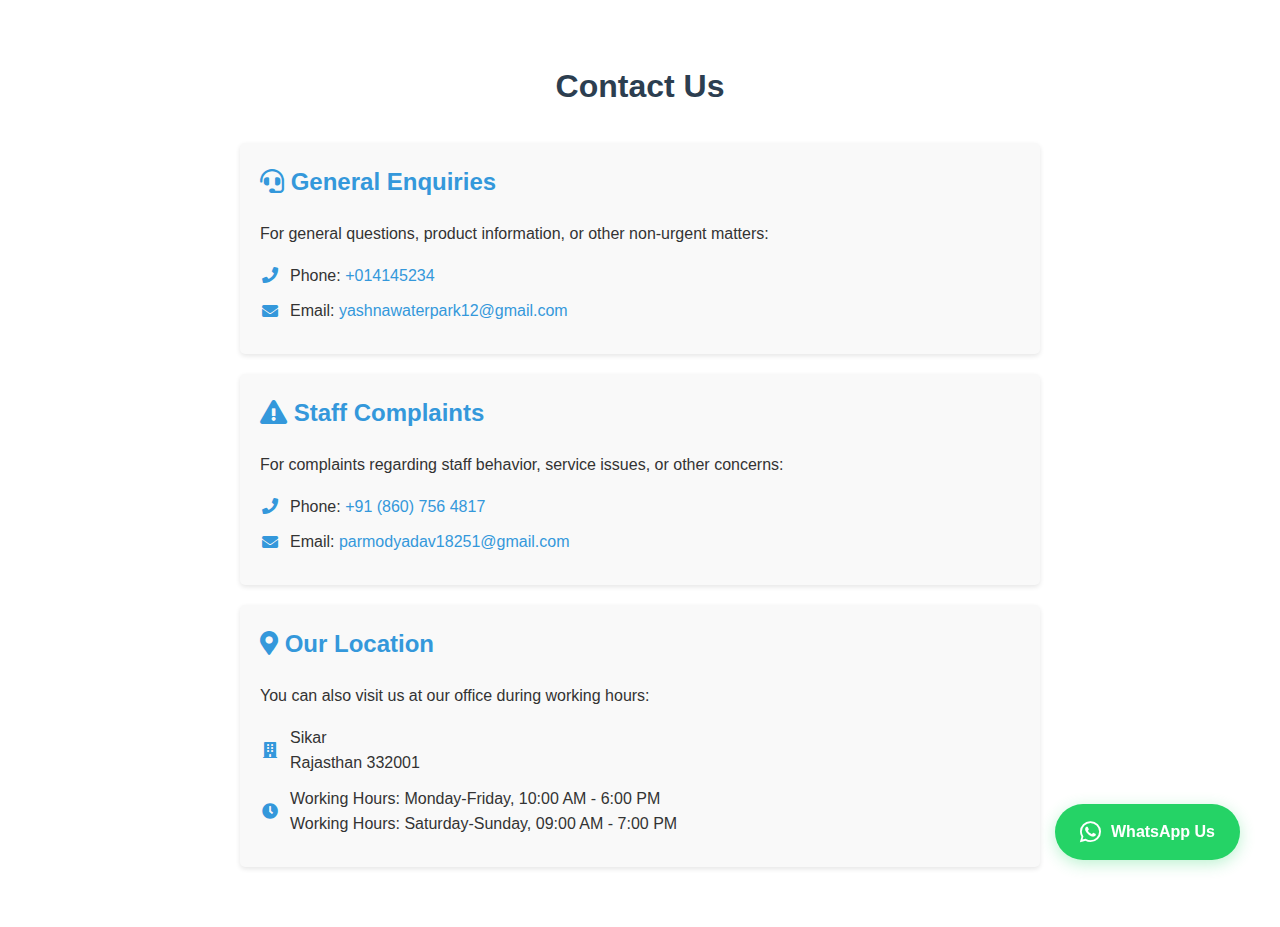
<file: templates/contact.html>
<!DOCTYPE html>
<html lang="en">
<head>
    <meta charset="UTF-8">
    <meta name="viewport" content="width=device-width, initial-scale=1.0">
    <title>Contact Us</title>
    <style>

        .whatsapp-enquiry {
            position: fixed;
            bottom: 40px;
            right: 40px;
            z-index: 9999;
        }

        .whatsapp-enquiry a {
            display: flex;
            align-items: center;
            gap: 10px;
            padding: 15px 25px;
            background-color: #25D366;
            color: white !important;
            border-radius: 30px;
            text-decoration: none;
            font-weight: 600;
            box-shadow: 0 4px 15px rgba(37, 211, 102, 0.3);
            transition: all 0.3s ease;
            transform: translateY(0);
            font-size: 16px;
            animation: pulse 2s infinite;
        }

        .whatsapp-enquiry a:hover {
            background-color: #128C7E;
            transform: translateY(-3px);
            box-shadow: 0 6px 20px rgba(18, 140, 126, 0.5);
        }

        .fa-whatsapp {
            font-size: 24px;
            transition: transform 0.3s ease;
        }

        .whatsapp-enquiry a:hover .fa-whatsapp {
            transform: rotate(15deg);
        }

        @keyframes pulse {
            0% { transform: scale(1); }
            50% { transform: scale(1.05); }
            100% { transform: scale(1); }
        }

        /* Mobile responsive */
        @media (max-width: 768px) {
            .whatsapp-enquiry {
                bottom: 20px;
                right: 20px;
            }
            
            .whatsapp-enquiry a {
                padding: 12px 20px;
                font-size: 14px;
            }
        }
        body {
            font-family: Arial, sans-serif;
            line-height: 1.6;
            margin: 0;
            padding: 20px;
            color: #333;
        }
        .container {
            max-width: 800px;
            margin: 0 auto;
            padding: 20px;
        }
        h1 {
            color: #2c3e50;
            text-align: center;
            margin-bottom: 30px;
        }
        .contact-section {
            background: #f9f9f9;
            padding: 20px;
            margin-bottom: 20px;
            border-radius: 5px;
            box-shadow: 0 2px 5px rgba(0,0,0,0.1);
        }
        .contact-section h2 {
            color: #3498db;
            margin-top: 0;
        }
        .contact-info {
            margin-top: 15px;
        }
        .contact-item {
            display: flex;
            align-items: center;
            margin-bottom: 10px;
        }
        .contact-item i {
            margin-right: 10px;
            color: #3498db;
            width: 20px;
            text-align: center;
        }
        a {
            color: #3498db;
            text-decoration: none;
        }
        a:hover {
            text-decoration: underline;
        }
    </style>
    <link rel="stylesheet" href="https://cdnjs.cloudflare.com/ajax/libs/font-awesome/5.15.3/css/all.min.css">
</head>
<body>
    <div class="container">
        <h1>Contact Us</h1>
        
        <div class="contact-section">
            <h2><i class="fas fa-headset"></i> General Enquiries</h2>
            <p>For general questions, product information, or other non-urgent matters:</p>
            <div class="contact-info">
                <div class="contact-item">
                    <i class="fas fa-phone"></i>
                    <span>Phone: <a href="tel:+014145234">+014145234</a></span>
                </div>
                <div class="contact-item">
                    <i class="fas fa-envelope"></i>
                    <span>Email: <a href="mailto:yashnawaterpark.com">yashnawaterpark12@gmail.com</a></span>
                </div>
            </div>
        </div>
        
        <div class="contact-section">
            <h2><i class="fas fa-exclamation-triangle"></i> Staff Complaints</h2>
            <p>For complaints regarding staff behavior, service issues, or other concerns:</p>
            <div class="contact-info">
                <div class="contact-item">
                    <i class="fas fa-phone"></i>
                    <span>Phone: <a href="tel:+918607564817">+91 (860) 756 4817</a></span>
                </div>
                <div class="contact-item">
                    <i class="fas fa-envelope"></i>
                    <span>Email: <a href="mailto:parmodyadav18251@gmail.com">parmodyadav18251@gmail.com </a></span>
                </div>
            </div>
        </div>
        <div class="whatsapp-enquiry">
            <a href="{{ url_for('whatsapp_contact_page') }}" target="_blank">
            <i class="fab fa-whatsapp"></i> WhatsApp Us
            </a>
        </div>
        
        <div class="contact-section">
            <h2><i class="fas fa-map-marker-alt"></i> Our Location</h2>
            <p>You can also visit us at our office during working hours:</p>
            <div class="contact-info">
                <div class="contact-item">
                    <i class="fas fa-building"></i>
<!--                     <span>Piprali Rd,Behind Allen Coaching,<br>Dhobiyon Ka Mohalla<br>Rajasthan 332001</span> -->
                    <span>Sikar<br>Rajasthan 332001</span>
                </div>
                <div class="contact-item">
                    <i class="fas fa-clock"></i>
                    <span>Working Hours: Monday-Friday, 10:00 AM - 6:00 PM <br>
                    Working Hours: Saturday-Sunday, 09:00 AM - 7:00 PM</span>
                </div>
            </div>
        </div>
    </div>
</body>
</html>
</file>
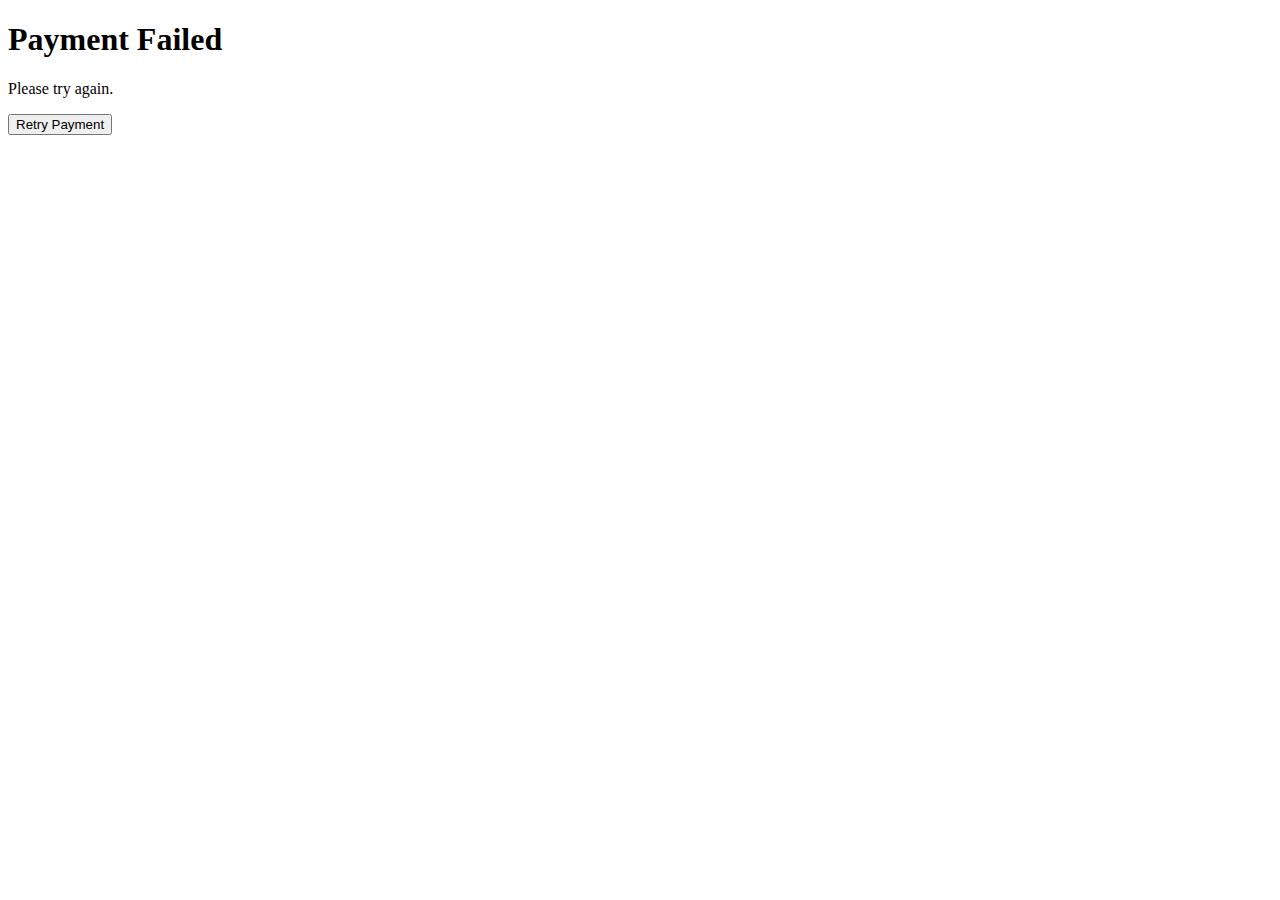
<file: templates/payment_failed.html>
<!DOCTYPE html>
<html lang="en">
<head>
    <meta charset="UTF-8">
    <meta name="viewport" content="width=device-width, initial-scale=1.0">
    <title>Payment Failed</title>
</head>
<body>
    <h1>Payment Failed</h1>
    <p>Please try again.</p>
    <button onclick="window.location.href='/payment'">Retry Payment</button>
</body>
</html>
</file>
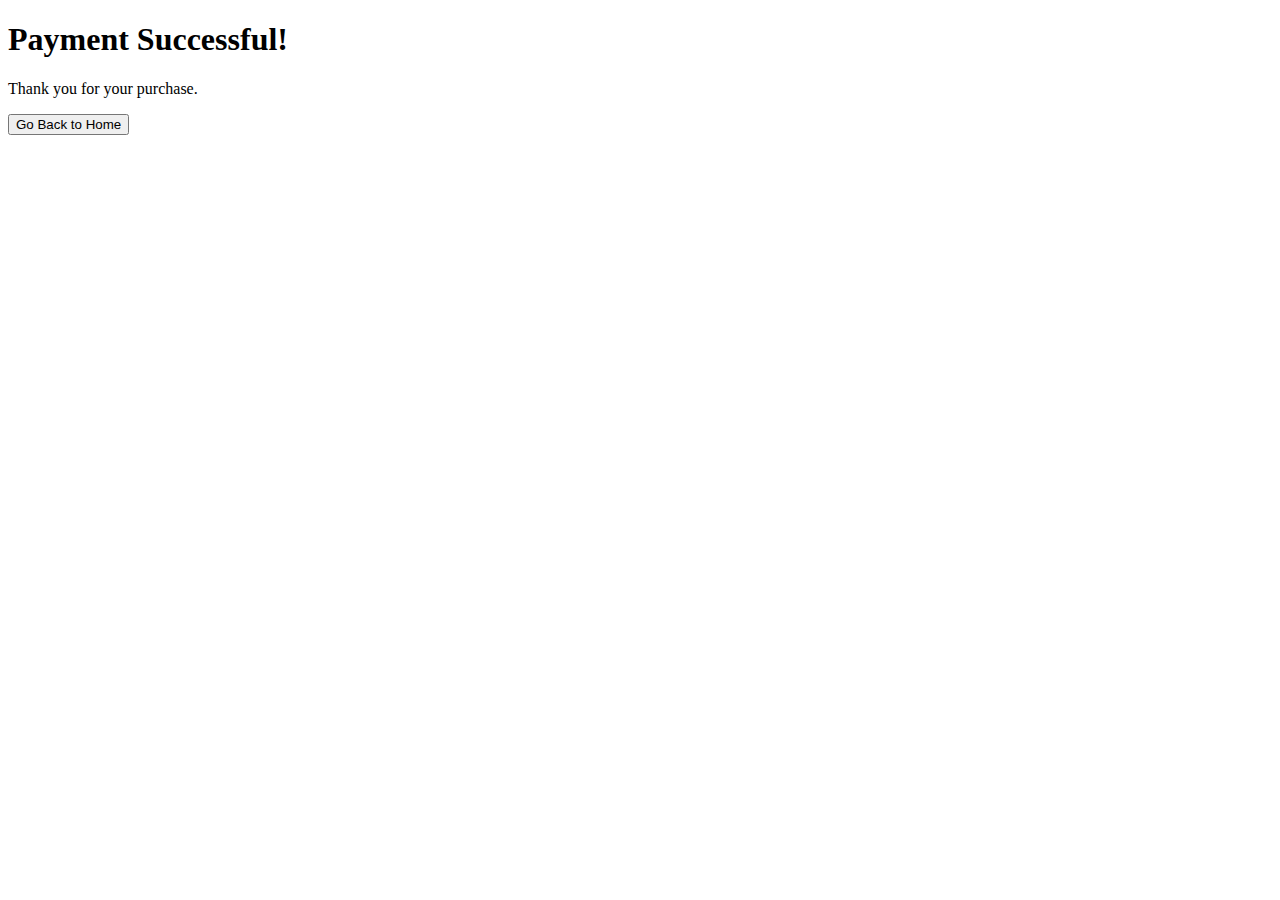
<file: templates/payment_success.html>
<!DOCTYPE html>
<html lang="en">
<head>
    <meta charset="UTF-8">
    <meta name="viewport" content="width=device-width, initial-scale=1.0">
    <title>Payment Successful</title>
</head>
<body>
    <h1>Payment Successful!</h1>
    <p>Thank you for your purchase.</p>
    <button onclick="window.location.href='/'">Go Back to Home</button>
</body>
</html>
</file>
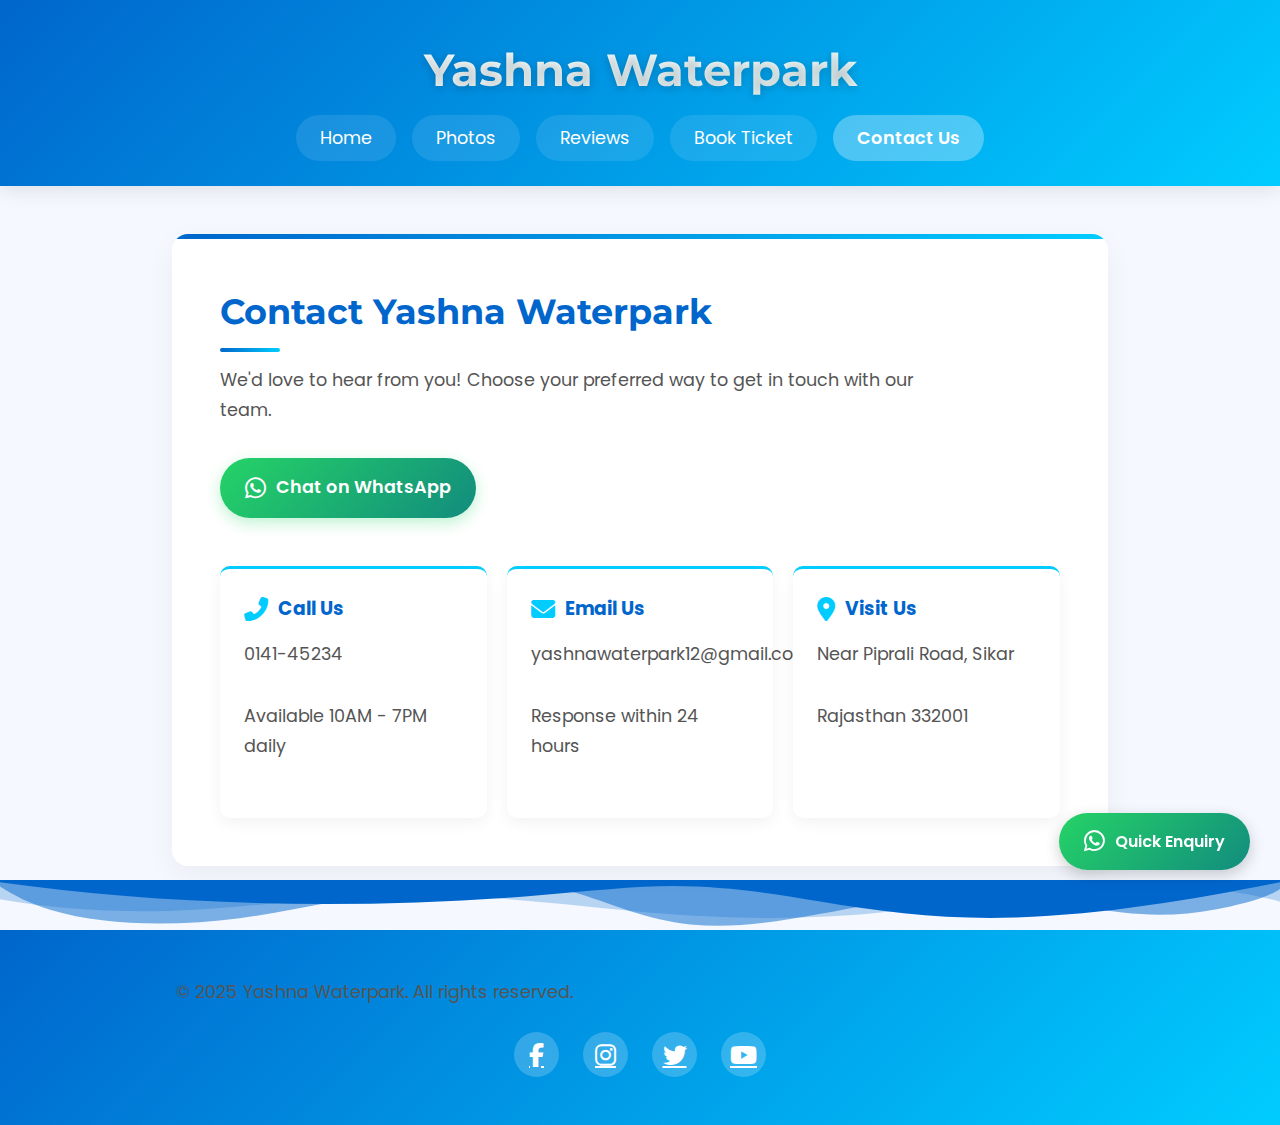
<file: templates/whatsapp_enquiry.html>
<!DOCTYPE html>
<html lang="en">
<head>
    <meta charset="UTF-8">
    <meta name="viewport" content="width=device-width, initial-scale=1.0">
    <title>Contact Us | Yashna Waterpark</title>
    <link rel="stylesheet" href="https://cdnjs.cloudflare.com/ajax/libs/font-awesome/6.4.0/css/all.min.css">
    <link href="https://fonts.googleapis.com/css2?family=Poppins:wght@300;400;600;700&family=Montserrat:wght@400;600;700&display=swap" rel="stylesheet">
    <style>
        :root {
            --primary: #0066cc;
            --secondary: #00ccff;
            --accent: #ff9a3c;
            --dark: #1a1a2e;
            --light: #f8f9fa;
            --transition: all 0.3s cubic-bezier(0.25, 0.8, 0.25, 1);
        }
        
        * {
            margin: 0;
            padding: 0;
            box-sizing: border-box;
        }
        
        body {
            font-family: 'Poppins', sans-serif;
            background-color: #f5f9ff;
            color: var(--dark);
            line-height: 1.7;
        }
        
        /* Header Styles */
        header {
            background: linear-gradient(135deg, var(--primary), var(--secondary));
            color: white;
            padding: 2rem 1.5rem;
            text-align: center;
            box-shadow: 0 4px 20px rgba(0,0,0,0.1);
            position: relative;
        }
        
        header h1 {
            font-family: 'Montserrat', sans-serif;
            font-size: 2.8rem;
            margin-bottom: 1rem;
            font-weight: 700;
            text-shadow: 0 2px 8px rgba(0,0,0,0.2);
            background: linear-gradient(to right, white, #e0f7fa);
            -webkit-background-clip: text;
            -webkit-text-fill-color: transparent;
        }
        
        /* Navigation */
        nav ul {
            display: flex;
            justify-content: center;
            list-style: none;
            flex-wrap: wrap;
            gap: 1rem;
        }
        
        nav ul li a {
            color: white;
            text-decoration: none;
            font-size: 1.1rem;
            padding: 0.7rem 1.5rem;
            transition: var(--transition);
            border-radius: 50px;
            background-color: rgba(255,255,255,0.1);
        }
        
        nav ul li a:hover {
            background-color: rgba(255,255,255,0.3);
            transform: translateY(-3px);
        }
        
        nav ul li a.active {
            background-color: rgba(255,255,255,0.3);
            font-weight: 600;
        }
        
        /* Main Content */
        main {
            max-width: 1000px;
            margin: 3rem auto;
            padding: 0 2rem;
        }
        
        .container {
            background-color: white;
            border-radius: 16px;
            padding: 3rem;
            box-shadow: 0 10px 30px rgba(0,0,0,0.05);
            position: relative;
            overflow: hidden;
        }
        
        .container::before {
            content: '';
            position: absolute;
            top: 0;
            left: 0;
            width: 100%;
            height: 5px;
            background: linear-gradient(to right, var(--primary), var(--secondary));
        }
        
        h2 {
            font-family: 'Montserrat', sans-serif;
            font-size: 2.2rem;
            color: var(--primary);
            margin-bottom: 1.5rem;
            position: relative;
        }
        
        h2::after {
            content: '';
            position: absolute;
            bottom: -10px;
            left: 0;
            width: 60px;
            height: 4px;
            background: linear-gradient(to right, var(--primary), var(--secondary));
            border-radius: 2px;
        }
        
        p {
            font-size: 1.1rem;
            color: #555;
            margin-bottom: 2rem;
            max-width: 700px;
        }
        
        /* WhatsApp Direct Link */
        .whatsapp-direct {
            margin: 2rem 0;
        }
        
        .whatsapp-btn {
            display: inline-flex;
            align-items: center;
            gap: 10px;
            background: linear-gradient(135deg, #25D366, #128C7E);
            color: white;
            padding: 15px 25px;
            border-radius: 50px;
            text-decoration: none;
            font-weight: 600;
            font-size: 1.1rem;
            transition: var(--transition);
            box-shadow: 0 5px 15px rgba(37, 211, 102, 0.3);
        }
        
        .whatsapp-btn:hover {
            transform: translateY(-3px);
            box-shadow: 0 8px 25px rgba(37, 211, 102, 0.4);
        }
        
        .whatsapp-btn i {
            font-size: 1.5rem;
        }
        
        /* Floating WhatsApp Button */
        .whatsapp-enquiry {
            position: fixed;
            bottom: 30px;
            right: 30px;
            z-index: 1000;
        }
        
        .whatsapp-enquiry a {
            display: flex;
            align-items: center;
            gap: 10px;
            background: linear-gradient(135deg, #25D366, #128C7E);
            color: white;
            padding: 15px 25px;
            border-radius: 50px;
            text-decoration: none;
            font-weight: 600;
            box-shadow: 0 5px 15px rgba(0,0,0,0.2);
            transition: var(--transition);
        }
        
        .whatsapp-enquiry a:hover {
            transform: translateY(-5px) scale(1.05);
            box-shadow: 0 10px 25px rgba(0,0,0,0.3);
        }
        
        .whatsapp-enquiry i {
            font-size: 1.5rem;
        }
        
        /* Contact Options Grid */
        .contact-options {
            display: grid;
            grid-template-columns: repeat(auto-fit, minmax(250px, 1fr));
            gap: 20px;
            margin-top: 3rem;
        }
        
        .contact-card {
            background: white;
            border-radius: 10px;
            padding: 1.5rem;
            box-shadow: 0 5px 15px rgba(0,0,0,0.05);
            transition: var(--transition);
            border-top: 3px solid var(--secondary);
        }
        
        .contact-card:hover {
            transform: translateY(-5px);
            box-shadow: 0 10px 25px rgba(0,0,0,0.1);
        }
        
        .contact-card h3 {
            color: var(--primary);
            margin-bottom: 1rem;
            display: flex;
            align-items: center;
            gap: 10px;
        }
        
        .contact-card i {
            font-size: 1.5rem;
            color: var(--secondary);
        }
        
        /* Footer */
        footer {
            background: linear-gradient(135deg, var(--primary), var(--secondary));
            color: white;
            text-align: center;
            padding: 3rem 1.5rem;
            margin-top: 4rem;
            position: relative;
        }
        
        footer::before {
            content: '';
            position: absolute;
            top: -50px;
            left: 0;
            width: 100%;
            height: 50px;
            background: url('data:image/svg+xml;utf8,<svg viewBox="0 0 1200 120" xmlns="http://www.w3.org/2000/svg" preserveAspectRatio="none"><path d="M0,0V46.29c47.79,22.2,103.59,32.17,158,28,70.36-5.37,136.33-33.31,206.8-37.5C438.64,32.43,512.34,53.67,583,72.05c69.27,18,138.3,24.88,209.4,13.08,36.15-6,69.85-17.84,104.45-29.34C989.49,25,1113-14.29,1200,52.47V0Z" fill="%230066cc" opacity=".25"/><path d="M0,0V15.81C13,36.92,27.64,56.86,47.69,72.05,99.41,111.27,165,111,224.58,91.58c31.15-10.15,60.09-26.07,89.67-39.8,40.92-19,84.73-46,130.83-49.67,36.26-2.85,70.9,9.42,98.6,31.56,31.77,25.39,62.32,62,103.63,73,40.44,10.79,81.35-6.69,119.13-24.28s75.16-39,116.92-43.05c59.73-5.85,113.28,22.88,168.9,38.84,30.2,8.66,59,6.17,87.09-7.5,22.43-10.89,48-26.93,60.65-49.24V0Z" fill="%230066cc" opacity=".5"/><path d="M0,0V5.63C149.93,59,314.09,71.32,475.83,42.57c43-7.64,84.23-20.12,127.61-26.46,59-8.63,112.48,12.24,165.56,35.4C827.93,77.22,886,95.24,951.2,90c86.53-7,172.46-45.71,248.8-84.81V0Z" fill="%230066cc"/></svg>');
            background-size: cover;
            background-repeat: no-repeat;
        }
        
        footer p {
            font-size: 1.1rem;
            margin-bottom: 1.5rem;
        }
        
        .social-links {
            display: flex;
            justify-content: center;
            gap: 1.5rem;
            margin-top: 1.5rem;
        }
        
        .social-links a {
            color: white;
            font-size: 1.5rem;
            transition: var(--transition);
            width: 45px;
            height: 45px;
            border-radius: 50%;
            display: flex;
            align-items: center;
            justify-content: center;
            background-color: rgba(255,255,255,0.2);
        }
        
        .social-links a:hover {
            background-color: var(--accent);
            transform: translateY(-5px);
        }
        
        /* Responsive Adjustments */
        @media (max-width: 768px) {
            header h1 {
                font-size: 2.2rem;
            }
            
            .container {
                padding: 2rem;
            }
            
            h2 {
                font-size: 1.8rem;
            }
            
            .whatsapp-enquiry {
                bottom: 20px;
                right: 20px;
            }
            
            .whatsapp-enquiry a {
                padding: 12px 20px;
                font-size: 1rem;
            }
        }
        
        @media (max-width: 480px) {
            header h1 {
                font-size: 1.8rem;
            }
            
            nav ul {
                flex-direction: column;
                gap: 0.5rem;
            }
            
            .container {
                padding: 1.5rem;
            }
            
            h2 {
                font-size: 1.5rem;
            }
        }
    </style>
</head>
<body>
    <header>
        <h1>Yashna Waterpark</h1>
        <nav>
            <ul>
                <li><a href="/">Home</a></li>
                <li><a href="/photos">Photos</a></li>
                <li><a href="/reviews">Reviews</a></li>
                <li><a href="/book-ticket">Book Ticket</a></li>
                <li><a href="/contact-us" class="active">Contact Us</a></li>
            </ul>
        </nav>
    </header>

    <main>
        <div class="container">
            <h2>Contact Yashna Waterpark</h2>
            <p>We'd love to hear from you! Choose your preferred way to get in touch with our team.</p>
            
            <div class="whatsapp-direct">
                <a href="https://wa.me/918607564817" target="_blank" class="whatsapp-btn">
                    <i class="fab fa-whatsapp"></i> Chat on WhatsApp
                </a>
            </div>
            
            <div class="contact-options">
                <div class="contact-card">
                    <h3><i class="fas fa-phone-alt"></i> Call Us</h3>
                    <p>0141-45234</p>
                    <p>Available 10AM - 7PM daily</p>
                </div>
                
                <div class="contact-card">
                    <h3><i class="fas fa-envelope"></i> Email Us</h3>
                    <p>yashnawaterpark12@gmail.com</p>
                    <p>Response within 24 hours</p>
                </div>
                
                <div class="contact-card">
                    <h3><i class="fas fa-map-marker-alt"></i> Visit Us</h3>
                    <p>Near Piprali Road, Sikar</p>
                    <p>Rajasthan 332001</p>
                </div>
            </div>
        </div>
    </main>

    <!-- WhatsApp Floating Button -->
    <div class="whatsapp-enquiry">
        <a href="https://wa.me/918607564817?text=Hello%20Yashna%20Waterpark,%20I%20have%20a%20question" target="_blank">
            <i class="fab fa-whatsapp"></i> Quick Enquiry
        </a>
    </div>

    <footer>
        <p>&copy; 2025 Yashna Waterpark. All rights reserved.</p>
        <div class="social-links">
            <a href="#"><i class="fab fa-facebook-f"></i></a>
            <a href="#"><i class="fab fa-instagram"></i></a>
            <a href="#"><i class="fab fa-twitter"></i></a>
            <a href="#"><i class="fab fa-youtube"></i></a>
        </div>
    </footer>

    <script>
        // WhatsApp click tracking
        document.querySelectorAll('[href*="whatsapp"]').forEach(button => {
            button.addEventListener('click', function() {
                console.log('WhatsApp contact initiated');
                // Add analytics tracking here if needed
            });
        });
    </script>
</body>
</html>
</file>
